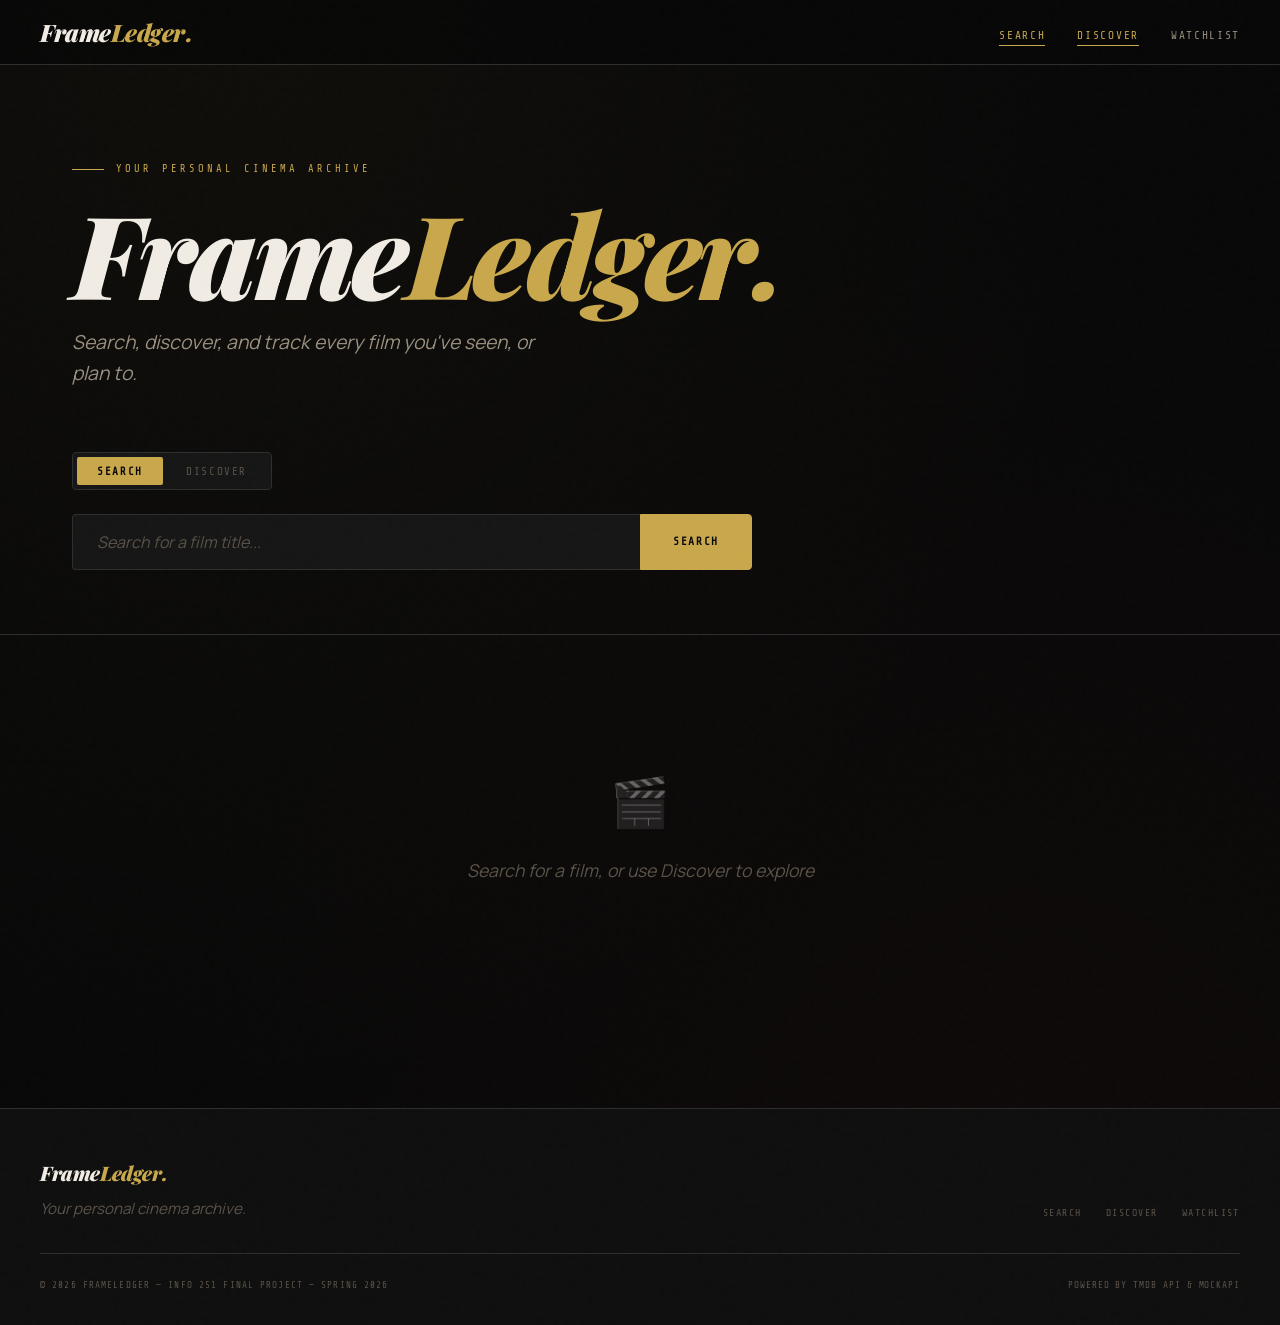
<file: index.html>
<!DOCTYPE html>
<html lang="en">
<head>
  <meta charset="UTF-8" />
  <meta name="viewport" content="width=device-width, initial-scale=1.0" />
  <title>FrameLedger — Discover &amp; Track Cinema</title>
  <link rel="stylesheet" href="css/style.css" />
</head>
<body class="page-fade">

  <!-- NAVIGATION -->
  <nav class="nav">
    <div class="nav__inner">
      <a href="index.html" class="nav__logo">
        <span class="nav__logo-text">Frame<span>Ledger</span></span>
      </a>
      <ul class="nav__links">
        <li><a href="index.html" class="nav__link">Search</a></li>
        <li><a href="index.html" class="nav__link" id="navDiscover">Discover</a></li>
        <li><a href="pages/watchlist.html" class="nav__link">Watchlist</a></li>
      </ul>
    </div>
  </nav>

  <!-- HERO -->
  <header class="hero">
    <p class="hero__eyebrow">Your Personal Cinema Archive</p>
    <h1 class="hero__title">Frame<span>Ledger</span><span class="hero__dot">.</span></h1>
    <p class="hero__subtitle">Search, discover, and track every film you've seen, or plan to.</p>
  </header>

  <!-- SEARCH -->
  <section class="search-section">
    <!-- Mode toggle -->
    <div class="mode-toggle" id="modeToggle">
      <button class="mode-btn active" id="modeSearch" data-mode="search">Search</button>
      <button class="mode-btn" id="modeDiscover" data-mode="discover">Discover</button>
    </div>

    <!-- Search form -->
    <div id="searchPane">
      <div class="search-form-wrapper">
        <form class="search-form" id="searchForm" novalidate>
          <div class="search-input-wrap">
            <input
              type="text"
              class="search-input"
              id="searchInput"
              placeholder="Search for a film title..."
              autocomplete="off"
              maxlength="200"
            />
            <button type="button" class="search-clear-btn hidden" id="searchClearBtn" aria-label="Clear search">✕</button>
          </div>
          <button type="submit" class="search-btn">Search</button>
        </form>
      </div>
      <p class="search-error" id="searchError"></p>

      <!-- Search history chips -->
      <div class="search-history hidden" id="searchHistory">
        <span class="search-history__label">Recent searches</span>
        <div class="search-history__chips" id="searchHistoryChips"></div>
      </div>
    </div>

    <!-- Discover pane -->
    <div id="discoverPane" class="hidden">
      <div class="discover-controls">
        <div class="discover-field">
          <label class="label" for="genreSelect">Genre</label>
          <select class="form-control" id="genreSelect">
            <option value="">Any Genre</option>
          </select>
        </div>
        <div class="discover-field">
          <label class="label" for="ratingSelect">Min. Rating</label>
          <select class="form-control" id="ratingSelect">
            <option value="">Any Rating</option>
            <option value="9">9+ ★</option>
            <option value="8">8+ ★</option>
            <option value="7">7+ ★</option>
            <option value="6">6+ ★</option>
            <option value="5">5+ ★</option>
          </select>
        </div>
        <div class="discover-field">
          <label class="label" for="sortSelect">Sort By</label>
          <select class="form-control" id="sortSelect">
            <option value="popularity.desc">Most Popular</option>
            <option value="vote_average.desc">Highest Rated</option>
            <option value="release_date.desc">Newest First</option>
            <option value="release_date.asc">Oldest First</option>
          </select>
        </div>
        <button class="search-btn discover-btn" id="discoverBtn">Discover</button>
        <button class="btn btn--outline surprise-btn" id="surpriseBtn">🎲 Surprise Me</button>
      </div>
      <p class="search-error" id="discoverError"></p>
    </div>
  </section>

  <hr class="divider" />

  <!-- RESULTS -->
  <section class="results-section" id="resultsSection">
    <div class="state-message" id="initialState">
      <div class="state-message__icon">🎬</div>
      <p>Search for a film, or use Discover to explore</p>
    </div>

    <div class="section-header hidden" id="resultsHeader">
      <h2 id="resultsLabel">Results</h2>
    </div>

    <div class="movie-grid" id="movieGrid"></div>

    <!-- Pagination -->
    <div id="pagination" class="pagination hidden">
      <button class="btn btn--outline btn--sm" id="prevBtn" disabled>← Prev</button>
      <span class="mono page-info" id="pageInfo">Page 1</span>
      <button class="btn btn--outline btn--sm" id="nextBtn">Next →</button>
    </div>
  </section>

  <!-- FOOTER -->
  <footer class="footer">
    <div class="footer__inner">
      <div class="footer__brand">
        <span class="footer__logo">Frame<span>Ledger</span><span class="footer__dot">.</span></span>
        <span class="footer__tagline">Your personal cinema archive.</span>
      </div>
      <nav class="footer__links">
        <a href="index.html" class="footer__link">Search</a>
        <a href="index.html" class="footer__link" id="footerDiscover">Discover</a>
        <a href="pages/watchlist.html" class="footer__link">Watchlist</a>
      </nav>
    </div>
    <div class="footer__bottom">
      <span class="footer__copy">© 2026 FrameLedger — INFO 251 Final Project — Spring 2026</span>
      <span class="footer__credit">Powered by <span>TMDB API</span> &amp; MockAPI</span>
    </div>
  </footer>

  <!-- SCRIPTS -->
  <script src="js/config.js"></script>
  <script src="js/tmdb.js"></script>
  <script src="js/watchlist.js"></script>
  <script src="js/ui.js"></script>
  <script src="js/search.js"></script>
  <script src="js/discover.js"></script>
</body>
</html>
</file>
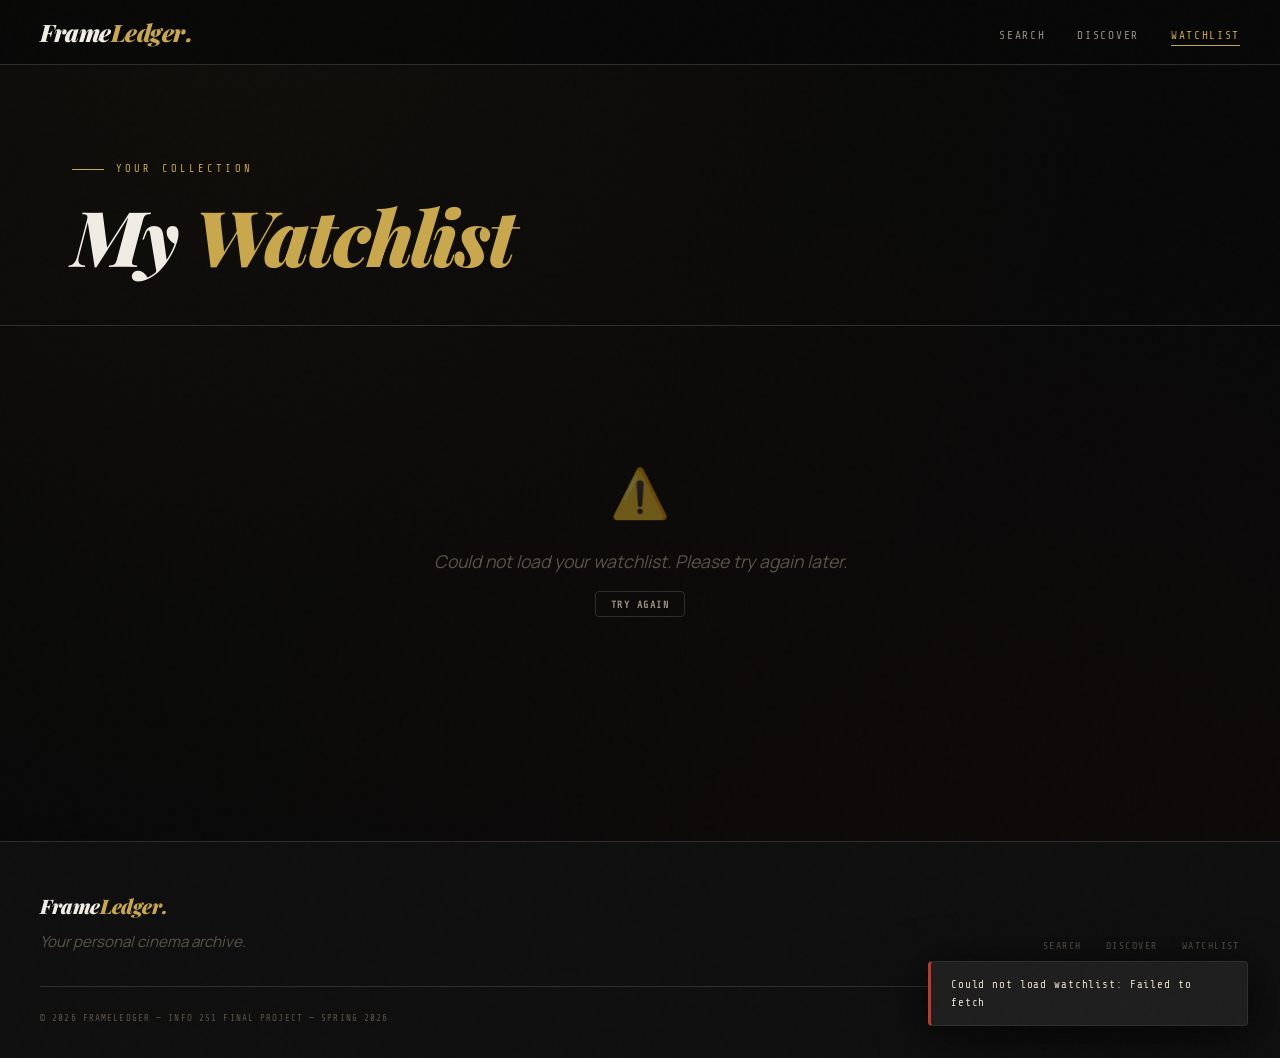
<file: pages/watchlist.html>
<!DOCTYPE html>
<html lang="en">
<head>
  <meta charset="UTF-8" />
  <meta name="viewport" content="width=device-width, initial-scale=1.0" />
  <title>FrameLedger — My Watchlist</title>
  <link rel="stylesheet" href="../css/style.css" />
</head>
<body class="page-fade">

  <!-- NAVIGATION -->
  <nav class="nav">
    <div class="nav__inner">
      <a href="../index.html" class="nav__logo">
        <span class="nav__logo-text">Frame<span>Ledger</span></span>
      </a>
      <ul class="nav__links">
        <li><a href="../index.html" class="nav__link">Search</a></li>
        <li><a href="../index.html?mode=discover" class="nav__link">Discover</a></li>
        <li><a href="watchlist.html" class="nav__link">Watchlist</a></li>
      </ul>
    </div>
  </nav>

  <!-- PAGE HEADER -->
  <header class="hero hero--compact">
    <p class="hero__eyebrow">Your Collection</p>
    <h1 class="hero__title hero__title--watchlist">My <span>Watchlist</span></h1>
  </header>

  <hr class="divider" />

  <!-- STATS DASHBOARD -->
  <section class="stats-section container hidden" id="statsSection">
    <div class="stats-grid">
      <div class="stat-card">
        <span class="stat-card__value" id="statTotal">0</span>
        <span class="stat-card__label">Total Films</span>
      </div>
      <div class="stat-card stat-card--want">
        <span class="stat-card__value" id="statWant">0</span>
        <span class="stat-card__label">Want to Watch</span>
      </div>
      <div class="stat-card stat-card--watching">
        <span class="stat-card__value" id="statWatching">0</span>
        <span class="stat-card__label">Watching</span>
      </div>
      <div class="stat-card stat-card--completed">
        <span class="stat-card__value" id="statCompleted">0</span>
        <span class="stat-card__label">Completed</span>
      </div>
    </div>

    <!-- Progress bar -->
    <div class="progress-bar-wrap hidden" id="progressBarWrap">
      <div class="progress-bar">
        <div class="progress-bar__segment progress-bar__segment--want"      id="progressWant"></div>
        <div class="progress-bar__segment progress-bar__segment--watching"  id="progressWatching"></div>
        <div class="progress-bar__segment progress-bar__segment--completed" id="progressCompleted"></div>
      </div>
      <div class="progress-bar__legend">
        <span class="progress-bar__legend-item progress-bar__legend-item--want">Want to Watch</span>
        <span class="progress-bar__legend-item progress-bar__legend-item--watching">Watching</span>
        <span class="progress-bar__legend-item progress-bar__legend-item--completed">Completed</span>
      </div>
    </div>
  </section>

  <hr class="divider hidden" id="statsDivider" />

  <!-- WATCHLIST SECTION -->
  <section class="results-section" id="watchlistSection">

    <!-- Controls -->
    <div class="watchlist-controls hidden" id="watchlistControls">
      <div class="filter-tabs">
        <button class="filter-tab active" data-filter="all">All</button>
        <button class="filter-tab" data-filter="Want to Watch">Want to Watch</button>
        <button class="filter-tab" data-filter="Watching">Watching</button>
        <button class="filter-tab" data-filter="Completed">Completed</button>
      </div>
      <div class="wl-sort-wrap">
        <select class="form-control" id="wlSortSelect">
          <option value="newest">Recently Added</option>
          <option value="oldest">Oldest First</option>
          <option value="title">Title A–Z</option>
          <option value="rating">Highest Rated</option>
        </select>
      </div>
      <span class="watchlist-count" id="watchlistCount"></span>
    </div>

    <!-- Loading skeleton placeholder -->
    <div id="wlLoading" class="state-message hidden"></div>

    <!-- Empty state -->
    <div id="wlEmpty" class="state-message wl-empty-state hidden">
      <div class="state-message__icon">📽️</div>
      <p class="wl-empty__text">Your watchlist is empty.</p>
      <div class="wl-empty__actions">
        <a href="../index.html" class="btn btn--primary">🔍 <span>Search</span></a>
        <a href="../index.html?mode=discover" class="btn btn--outline">🎬 <span>Discover</span></a>
      </div>
    </div>

    <!-- Error -->
    <div id="wlError" class="state-message hidden">
      <div class="state-message__icon">⚠️</div>
      <p>Could not load your watchlist. Please try again later.</p>
      <button onclick="location.reload()" class="btn btn--outline btn--sm" style="margin-top:1rem;">Try Again</button>
    </div>

    <!-- List -->
    <div class="watchlist-list hidden" id="watchlistList"></div>

  </section>

  <!-- CONFIRM DELETE MODAL -->
  <div class="modal-overlay" id="deleteModal">
    <div class="modal">
      <div class="modal__header">
        <h2 class="modal__title">Remove Film?</h2>
        <button class="modal__close" id="deleteModalClose">&times;</button>
      </div>
      <p class="modal__body-text" id="deleteModalText">
        Are you sure you want to remove this film from your watchlist?
      </p>
      <div class="modal__actions">
        <button class="btn btn--outline btn--sm" id="deleteModalCancel">Cancel</button>
        <button class="btn btn--danger btn--sm" id="deleteModalConfirm">Remove</button>
      </div>
    </div>
  </div>

  <!-- FOOTER -->
  <footer class="footer">
    <div class="footer__inner">
      <div class="footer__brand">
        <span class="footer__logo">Frame<span>Ledger</span><span class="footer__dot">.</span></span>
        <span class="footer__tagline">Your personal cinema archive.</span>
      </div>
      <nav class="footer__links">
        <a href="../index.html" class="footer__link">Search</a>
        <a href="../index.html?mode=discover" class="footer__link">Discover</a>
        <a href="watchlist.html" class="footer__link">Watchlist</a>
      </nav>
    </div>
    <div class="footer__bottom">
      <span class="footer__copy">© 2026 FrameLedger — INFO 251 Final Project — Spring 2026</span>
      <span class="footer__credit">Powered by <span>TMDB API</span> &amp; MockAPI</span>
    </div>
  </footer>

  <!-- SCRIPTS -->
  <script src="../js/config.js"></script>
  <script src="../js/tmdb.js"></script>
  <script src="../js/watchlist.js"></script>
  <script src="../js/ui.js"></script>
  <script src="../js/watchlist-page.js"></script>
</body>
</html>
</file>
<file: css/style.css>
@import url('https://fonts.googleapis.com/css2?family=Manrope:wght@400;500;600;700&family=Playfair+Display:ital,wght@0,400;0,700;0,900;1,400;1,700&family=Share+Tech+Mono&display=swap');

/* =============================================
   CSS VARIABLES — FILM NOIR PALETTE
   ============================================= */
:root {
  --black:        #080808;
  --deep:         #0f0f0f;
  --surface:      #161616;
  --surface-2:    #1e1e1e;
  --surface-3:    #272727;
  --border:       #2e2e2e;
  --border-light: #3d3d3d;
  --gold:         #c9a84c;
  --gold-dim:     #8a6f2e;
  --gold-glow:    rgba(201, 168, 76, 0.15);
  --red:          #c0392b;
  --red-dim:      rgba(192, 57, 43, 0.15);
  --text-primary:   #e8e0d0;
  --text-secondary: #9a9080;
  --text-muted:     #5a5248;
  --white:        #f0ece4;
  --shadow-deep:  0 8px 48px rgba(0,0,0,0.8);
  --shadow-gold:  0 0 30px rgba(201,168,76,0.12);
  --radius:       4px;
  --radius-lg:    8px;
  --transition:   0.2s ease;
}

/* =============================================
   RESET & BASE
   ============================================= */
*, *::before, *::after { box-sizing: border-box; margin: 0; padding: 0; }

html { scroll-behavior: smooth; }

body {
  background-color: var(--black);
  color: var(--text-primary);
  font-family: 'Manrope', 'Segoe UI', Tahoma, sans-serif;
  font-size: 18px;
  line-height: 1.6;
  min-height: 100vh;
  background-image:
    radial-gradient(ellipse at 20% 0%, rgba(201,168,76,0.04) 0%, transparent 60%),
    radial-gradient(ellipse at 80% 100%, rgba(192,57,43,0.04) 0%, transparent 60%);
}

/* Grain overlay */
body::before {
  content: '';
  position: fixed;
  inset: 0;
  background-image: url("data:image/svg+xml,%3Csvg viewBox='0 0 256 256' xmlns='http://www.w3.org/2000/svg'%3E%3Cfilter id='noise'%3E%3CfeTurbulence type='fractalNoise' baseFrequency='0.9' numOctaves='4' stitchTiles='stitch'/%3E%3C/filter%3E%3Crect width='100%25' height='100%25' filter='url(%23noise)' opacity='0.04'/%3E%3C/svg%3E");
  pointer-events: none;
  z-index: 9999;
  opacity: 0.4;
}

a { color: inherit; text-decoration: none; }
img { display: block; max-width: 100%; }
button { cursor: pointer; font-family: inherit; border: none; background: none; }
input, select, textarea { font-family: inherit; }
ul { list-style: none; }

/* =============================================
   TYPOGRAPHY
   ============================================= */
h1, h2, h3, h4 {
  font-family: 'Playfair Display', Georgia, serif;
  font-weight: 700;
  line-height: 1.2;
  color: var(--white);
}

.display-title {
  font-family: 'Playfair Display', Georgia, serif;
  font-size: clamp(3rem, 8vw, 7rem);
  font-weight: 900;
  letter-spacing: -0.02em;
  line-height: 0.9;
  color: var(--white);
}

.mono {
  font-family: 'Share Tech Mono', monospace;
  font-size: 0.75rem;
  letter-spacing: 0.12em;
  text-transform: uppercase;
}

.label {
  font-family: 'Share Tech Mono', monospace;
  font-size: 0.65rem;
  letter-spacing: 0.2em;
  text-transform: uppercase;
  color: var(--text-muted);
}

.gold { color: var(--gold); }
.red  { color: var(--red); }
.muted { color: var(--text-muted); }
.secondary { color: var(--text-secondary); }

/* =============================================
   LAYOUT
   ============================================= */
.container {
  max-width: 1200px;
  margin: 0 auto;
  padding: 0 2rem;
}

.container--narrow {
  max-width: 800px;
  margin: 0 auto;
  padding: 0 2rem;
}

/* =============================================
   NAVIGATION
   ============================================= */
.nav {
  position: sticky;
  top: 0;
  z-index: 100;
  background: rgba(8,8,8,0.92);
  backdrop-filter: blur(12px);
  border-bottom: 1px solid var(--border);
  padding: 0 2rem;
}

.nav__inner {
  max-width: 1200px;
  margin: 0 auto;
  display: flex;
  align-items: center;
  justify-content: space-between;
  height: 64px;
}

.nav__logo {
  display: flex;
  align-items: baseline;
  gap: 0.5rem;
  text-decoration: none;
}

.nav__logo-text {
  font-family: 'Playfair Display', serif;
  font-size: 1.5rem;
  font-weight: 900;
  font-style: italic;
  color: var(--white);
  letter-spacing: -0.02em;
}

/* "Ledger" half of the logo — gold in all three contexts */
.nav__logo-text span,
.footer__logo span {
  color: var(--gold);
}

/* Gold full-stop dot — consistent across nav, footer, hero */
.nav__logo-text::after {
  content: '.';
  color: var(--gold);
  margin-left: 0.05em;
}

.nav__logo-dot {
  display: none; /* replaced by ::after */
}

.footer__dot,
.hero__dot {
  color: var(--gold);
}

.nav__links {
  display: flex;
  align-items: center;
  gap: 2rem;
}

.nav__link {
  font-family: 'Share Tech Mono', monospace;
  font-size: 0.7rem;
  letter-spacing: 0.15em;
  text-transform: uppercase;
  color: var(--text-secondary);
  transition: color var(--transition);
  position: relative;
}

.nav__link::after {
  content: '';
  position: absolute;
  bottom: -4px;
  left: 0;
  width: 0;
  height: 1px;
  background: var(--gold);
  transition: width var(--transition);
}

.nav__link:hover,
.nav__link.active {
  color: var(--gold);
}

.nav__link:hover::after,
.nav__link.active::after {
  width: 100%;
}

/* =============================================
   HERO
   ============================================= */
.hero {
  padding: 6rem 2rem 4rem;
  max-width: 1200px;
  margin: 0 auto;
  position: relative;
}

.hero__eyebrow {
  font-family: 'Share Tech Mono', monospace;
  font-size: 0.65rem;
  letter-spacing: 0.3em;
  text-transform: uppercase;
  color: var(--gold);
  margin-bottom: 1.5rem;
  display: flex;
  align-items: center;
  gap: 0.75rem;
}

.hero__eyebrow::before {
  content: '';
  display: inline-block;
  width: 32px;
  height: 1px;
  background: var(--gold);
}

.hero__title {
  font-family: 'Playfair Display', serif;
  font-size: clamp(3.5rem, 9vw, 8rem);
  font-weight: 900;
  font-style: italic;
  line-height: 0.88;
  letter-spacing: -0.03em;
  color: var(--white);
  margin-bottom: 1.5rem;
}

.hero__title span {
  color: var(--gold);
}

.hero__subtitle {
  font-size: 1.2rem;
  color: var(--text-secondary);
  max-width: 480px;
  font-style: italic;
}

/* =============================================
   SEARCH BAR
   ============================================= */
.search-section {
  padding: 0 2rem 4rem;
  max-width: 1200px;
  margin: 0 auto;
}

.search-form {
  display: flex;
  gap: 0;
  max-width: 680px;
  position: relative;
}

.search-input {
  flex: 1;
  background: var(--surface);
  border: 1px solid var(--border);
  border-right: none;
  color: var(--text-primary);
  padding: 1rem 1.5rem;
  font-size: 1rem;
  font-family: 'Manrope', 'Segoe UI', Tahoma, sans-serif;
  border-radius: var(--radius) 0 0 var(--radius);
  transition: border-color var(--transition), box-shadow var(--transition);
  outline: none;
}

.search-input::placeholder {
  color: var(--text-muted);
  font-style: italic;
}

.search-input:focus {
  border-color: var(--gold-dim);
  box-shadow: 0 0 0 3px var(--gold-glow);
}

.search-btn {
  background: var(--gold);
  color: var(--black);
  border: 1px solid var(--gold);
  padding: 1rem 2rem;
  font-family: 'Share Tech Mono', monospace;
  font-size: 0.7rem;
  letter-spacing: 0.15em;
  text-transform: uppercase;
  border-radius: 0 var(--radius) var(--radius) 0;
  transition: background var(--transition), transform var(--transition);
  font-weight: 600;
}

.search-btn:hover {
  background: var(--white);
  border-color: var(--white);
}

.search-btn:active { transform: scale(0.98); }

.search-error {
  margin-top: 0.75rem;
  font-family: 'Share Tech Mono', monospace;
  font-size: 0.7rem;
  letter-spacing: 0.1em;
  color: var(--red);
  display: none;
}

.search-error.visible { display: block; }

/* =============================================
   DIVIDER
   ============================================= */
.divider {
  border: none;
  border-top: 1px solid var(--border);
  margin: 0;
}

.section-header {
  display: flex;
  align-items: center;
  gap: 1rem;
  margin-bottom: 2rem;
}

.section-header h2 {
  font-size: 0.7rem;
  font-family: 'Share Tech Mono', monospace;
  letter-spacing: 0.2em;
  text-transform: uppercase;
  color: var(--text-muted);
  font-weight: 400;
}

.section-header::after {
  content: '';
  flex: 1;
  height: 1px;
  background: var(--border);
}

/* =============================================
   MOVIE GRID
   ============================================= */
.results-section {
  padding: 3rem 2rem;
  max-width: 1200px;
  margin: 0 auto;
}

.movie-grid {
  display: grid;
  grid-template-columns: repeat(auto-fill, minmax(180px, 1fr));
  gap: 1.5rem;
}

.movie-card {
  background: var(--surface);
  border: 1px solid var(--border);
  border-radius: var(--radius-lg);
  overflow: hidden;
  cursor: pointer;
  transition: transform var(--transition), border-color var(--transition), box-shadow var(--transition);
  position: relative;
  text-decoration: none;
  color: inherit;
  display: block;
}

.movie-card:hover {
  transform: translateY(-4px);
  border-color: var(--gold-dim);
  box-shadow: var(--shadow-gold);
}

.movie-card__poster {
  width: 100%;
  aspect-ratio: 2/3;
  object-fit: cover;
  background: var(--surface-2);
  display: block;
}

.movie-card__poster-placeholder {
  width: 100%;
  aspect-ratio: 2/3;
  background: var(--surface-2);
  display: flex;
  align-items: center;
  justify-content: center;
  color: var(--text-muted);
  font-size: 2rem;
}

.movie-card__body {
  padding: 0.875rem;
}

.movie-card__title {
  font-family: 'Playfair Display', serif;
  font-size: 0.95rem;
  font-weight: 700;
  color: var(--white);
  line-height: 1.3;
  margin-bottom: 0.35rem;
  display: -webkit-box;
  -webkit-line-clamp: 2;
  line-clamp: 2;
  -webkit-box-orient: vertical;
  overflow: hidden;
}

.movie-card__meta {
  display: flex;
  align-items: center;
  justify-content: space-between;
}

.movie-card__year {
  font-family: 'Share Tech Mono', monospace;
  font-size: 0.65rem;
  letter-spacing: 0.1em;
  color: var(--text-muted);
}

.movie-card__rating {
  font-family: 'Share Tech Mono', monospace;
  font-size: 0.65rem;
  letter-spacing: 0.05em;
  color: var(--gold);
  display: flex;
  align-items: center;
  gap: 0.25rem;
}

/* No results / loading states */
.state-message {
  text-align: center;
  padding: 5rem 2rem;
  color: var(--text-muted);
}

.state-message__icon {
  font-size: 3rem;
  margin-bottom: 1rem;
  opacity: 0.4;
}

.state-message p {
  font-style: italic;
  font-size: 1.1rem;
}

.spinner {
  display: inline-block;
  width: 32px;
  height: 32px;
  border: 2px solid var(--border);
  border-top-color: var(--gold);
  border-radius: 50%;
  animation: spin 0.8s linear infinite;
  margin-bottom: 1rem;
}

@keyframes spin { to { transform: rotate(360deg); } }

/* =============================================
   MOVIE DETAIL PAGE
   ============================================= */
.detail-hero {
  position: relative;
  padding: 4rem 2rem 3rem;
  max-width: 1200px;
  margin: 0 auto;
}

.detail-hero__backdrop {
  position: fixed;
  inset: 0;
  z-index: -1;
  background-size: cover;
  background-position: center top;
  opacity: 0.08;
  filter: blur(4px);
  pointer-events: none;
}

.detail-layout {
  display: grid;
  grid-template-columns: 280px 1fr;
  gap: 3rem;
  align-items: start;
}

.detail-poster {
  border-radius: var(--radius-lg);
  border: 1px solid var(--border);
  box-shadow: var(--shadow-deep);
  width: 100%;
  aspect-ratio: 2/3;
  object-fit: cover;
}

.detail-poster-placeholder {
  border-radius: var(--radius-lg);
  border: 1px solid var(--border);
  aspect-ratio: 2/3;
  background: var(--surface);
  display: flex;
  align-items: center;
  justify-content: center;
  font-size: 4rem;
  color: var(--text-muted);
}

.detail-info__eyebrow {
  font-family: 'Share Tech Mono', monospace;
  font-size: 0.65rem;
  letter-spacing: 0.25em;
  text-transform: uppercase;
  color: var(--gold);
  margin-bottom: 0.75rem;
  display: flex;
  align-items: center;
  gap: 0.5rem;
}

.detail-info__title {
  font-size: clamp(2rem, 4vw, 3.5rem);
  font-weight: 900;
  font-style: italic;
  line-height: 1;
  letter-spacing: -0.02em;
  margin-bottom: 1rem;
}

.detail-info__tagline {
  font-style: italic;
  color: var(--text-secondary);
  font-size: 1.1rem;
  margin-bottom: 1.5rem;
}

.detail-meta-row {
  display: flex;
  flex-wrap: wrap;
  gap: 1.5rem;
  margin-bottom: 1.5rem;
  padding-bottom: 1.5rem;
  border-bottom: 1px solid var(--border);
}

.detail-meta-item {
  display: flex;
  flex-direction: column;
  gap: 0.2rem;
}

.detail-meta-item .label { color: var(--text-muted); }

.detail-meta-item .value {
  font-family: 'Share Tech Mono', monospace;
  font-size: 0.85rem;
  color: var(--text-primary);
}

.detail-meta-item .value.gold { color: var(--gold); }

.detail-overview {
  font-size: 1.05rem;
  line-height: 1.75;
  color: var(--text-secondary);
  margin-bottom: 2rem;
}

.genres {
  display: flex;
  flex-wrap: wrap;
  gap: 0.5rem;
  margin-bottom: 2rem;
}

.genre-tag {
  font-family: 'Share Tech Mono', monospace;
  font-size: 0.6rem;
  letter-spacing: 0.15em;
  text-transform: uppercase;
  padding: 0.3rem 0.75rem;
  border: 1px solid var(--border);
  border-radius: 2px;
  color: var(--text-secondary);
  background: var(--surface);
}

/* =============================================
   ADD TO WATCHLIST FORM
   ============================================= */
.watchlist-form-card {
  background: var(--surface);
  border: 1px solid var(--border);
  border-radius: var(--radius-lg);
  padding: 1.5rem;
  margin-top: 1.5rem;
}

.watchlist-form-card h3 {
  font-size: 1rem;
  margin-bottom: 1.25rem;
  display: flex;
  align-items: center;
  gap: 0.5rem;
  color: var(--gold);
}

.form-group {
  margin-bottom: 1rem;
}

.form-group label {
  display: block;
  font-family: 'Share Tech Mono', monospace;
  font-size: 0.62rem;
  letter-spacing: 0.18em;
  text-transform: uppercase;
  color: var(--text-muted);
  margin-bottom: 0.5rem;
}

.form-control {
  width: 100%;
  background: var(--surface-2);
  border: 1px solid var(--border);
  color: var(--text-primary);
  padding: 0.7rem 1rem;
  font-family: 'Manrope', 'Segoe UI', Tahoma, sans-serif;
  font-size: 1rem;
  border-radius: var(--radius);
  outline: none;
  transition: border-color var(--transition), box-shadow var(--transition);
  appearance: none;
}

.form-control:focus {
  border-color: var(--gold-dim);
  box-shadow: 0 0 0 3px var(--gold-glow);
}

.form-control.error { border-color: var(--red); }

.field-error {
  font-family: 'Share Tech Mono', monospace;
  font-size: 0.6rem;
  letter-spacing: 0.1em;
  color: var(--red);
  margin-top: 0.35rem;
  display: none;
}

.field-error.visible { display: block; }

/* =============================================
   BUTTONS
   ============================================= */
.btn {
  display: inline-flex;
  align-items: center;
  gap: 0.5rem;
  padding: 0.75rem 1.5rem;
  font-family: 'Share Tech Mono', monospace;
  font-size: 0.7rem;
  letter-spacing: 0.15em;
  text-transform: uppercase;
  border-radius: var(--radius);
  transition: all var(--transition);
  border: 1px solid transparent;
  font-weight: 600;
  white-space: nowrap;
}

.btn--primary {
  background: var(--gold);
  color: var(--black);
  border-color: var(--gold);
}

.btn--primary:hover {
  background: var(--white);
  border-color: var(--white);
}

.btn--outline {
  background: transparent;
  color: var(--text-secondary);
  border-color: var(--border);
}

.btn--outline:hover {
  color: var(--white);
  border-color: var(--border-light);
  background: var(--surface-2);
}

.btn--ghost {
  background: transparent;
  color: var(--text-muted);
  border-color: transparent;
}

.btn--ghost:hover {
  color: var(--text-primary);
  background: var(--surface-2);
}

.btn--danger {
  background: transparent;
  color: var(--red);
  border-color: var(--red);
}

.btn--danger:hover {
  background: var(--red-dim);
}

.btn--sm {
  padding: 0.4rem 0.9rem;
  font-size: 0.62rem;
}

.btn--full { width: 100%; justify-content: center; }

.btn:disabled {
  opacity: 0.4;
  cursor: not-allowed;
}

/* =============================================
   TRAILER SECTION
   ============================================= */
.section {
  padding: 3rem 2rem;
  max-width: 1200px;
  margin: 0 auto;
}

.trailer-wrapper {
  position: relative;
  width: 100%;
  aspect-ratio: 16/9;
  background: var(--surface);
  border-radius: var(--radius-lg);
  overflow: hidden;
  border: 1px solid var(--border);
}

.trailer-wrapper iframe {
  width: 100%;
  height: 100%;
  border: none;
}

.trailer-placeholder {
  width: 100%;
  aspect-ratio: 16/9;
  background: var(--surface);
  border-radius: var(--radius-lg);
  border: 1px solid var(--border);
  display: flex;
  align-items: center;
  justify-content: center;
  flex-direction: column;
  gap: 0.75rem;
  color: var(--text-muted);
  font-style: italic;
}

/* =============================================
   SIMILAR MOVIES (smaller cards)
   ============================================= */
.similar-grid {
  display: grid;
  grid-template-columns: repeat(auto-fill, minmax(140px, 1fr));
  gap: 1rem;
}

/* =============================================
   WATCHLIST PAGE
   ============================================= */
.watchlist-controls {
  display: flex;
  align-items: center;
  gap: 1rem;
  flex-wrap: wrap;
  margin-bottom: 2rem;
}

.filter-tabs {
  display: flex;
  gap: 0.25rem;
  background: var(--surface);
  border: 1px solid var(--border);
  border-radius: var(--radius);
  padding: 0.25rem;
}

.filter-tab {
  font-family: 'Share Tech Mono', monospace;
  font-size: 0.62rem;
  letter-spacing: 0.12em;
  text-transform: uppercase;
  padding: 0.4rem 0.875rem;
  border-radius: 2px;
  color: var(--text-muted);
  transition: all var(--transition);
  background: none;
  border: none;
  cursor: pointer;
}

.filter-tab:hover { color: var(--text-secondary); }

.filter-tab.active {
  background: var(--surface-3);
  color: var(--gold);
}

.watchlist-count {
  font-family: 'Share Tech Mono', monospace;
  font-size: 0.65rem;
  letter-spacing: 0.12em;
  color: var(--text-muted);
  margin-left: auto;
}

/* Watchlist list layout */
.watchlist-list {
  display: flex;
  flex-direction: column;
  gap: 1px;
  background: var(--border);
  border: 1px solid var(--border);
  border-radius: var(--radius-lg);
  overflow: hidden;
}

.watchlist-item {
  background: var(--surface);
  display: grid;
  grid-template-columns: 60px 1fr auto;
  gap: 1.25rem;
  align-items: center;
  padding: 1rem 1.25rem;
  transition: background var(--transition);
  position: relative;
}

.watchlist-item:hover { background: var(--surface-2); }

.watchlist-item__poster {
  width: 60px;
  aspect-ratio: 2/3;
  object-fit: cover;
  border-radius: 2px;
  border: 1px solid var(--border);
}

.watchlist-item__poster-placeholder {
  width: 60px;
  aspect-ratio: 2/3;
  background: var(--surface-3);
  border-radius: 2px;
  border: 1px solid var(--border);
  display: flex;
  align-items: center;
  justify-content: center;
  font-size: 1.25rem;
  color: var(--text-muted);
}

.watchlist-item__info { min-width: 0; }

.watchlist-item__title {
  font-family: 'Playfair Display', serif;
  font-weight: 700;
  font-size: 1.05rem;
  color: var(--white);
  margin-bottom: 0.25rem;
  white-space: nowrap;
  overflow: hidden;
  text-overflow: ellipsis;
  cursor: pointer;
  text-decoration: none;
  display: block;
}

.watchlist-item__title:hover { color: var(--gold); }

.watchlist-item__meta {
  display: flex;
  align-items: center;
  gap: 1rem;
  margin-bottom: 0.4rem;
}

.status-badge {
  font-family: 'Share Tech Mono', monospace;
  font-size: 0.58rem;
  letter-spacing: 0.12em;
  text-transform: uppercase;
  padding: 0.2rem 0.6rem;
  border-radius: 2px;
  border: 1px solid;
}

.status-badge--want    { color: #7b9ee0; border-color: rgba(123,158,224,0.3); background: rgba(123,158,224,0.08); }
.status-badge--watching { color: var(--gold); border-color: rgba(201,168,76,0.3); background: var(--gold-glow); }
.status-badge--completed { color: #6db86d; border-color: rgba(109,184,109,0.3); background: rgba(109,184,109,0.08); }

.watchlist-item__note {
  font-style: italic;
  font-size: 0.9rem;
  color: var(--text-muted);
  white-space: nowrap;
  overflow: hidden;
  text-overflow: ellipsis;
  max-width: 400px;
}

.watchlist-item__actions {
  display: flex;
  gap: 0.5rem;
  align-items: center;
  flex-shrink: 0;
}

/* Inline edit form inside watchlist item */
.watchlist-item__edit-form {
  grid-column: 1 / -1;
  padding: 1rem;
  background: var(--surface-2);
  border-top: 1px solid var(--border);
  border-radius: 0 0 var(--radius) var(--radius);
  display: none;
  gap: 0.75rem;
  align-items: flex-end;
  flex-wrap: wrap;
}

.watchlist-item__edit-form.open {
  display: flex;
}

.watchlist-item__edit-form .form-group {
  margin-bottom: 0;
  flex: 1;
  min-width: 160px;
}

.watchlist-item__user-rating {
  display: flex;
  align-items: center;
  gap: 0.5rem;
  margin-bottom: 0.3rem;
}

.user-rating-label {
  font-family: 'Share Tech Mono', monospace;
  font-size: 0.58rem;
  letter-spacing: 0.12em;
  text-transform: uppercase;
  color: var(--text-muted);
}

/* =============================================
   MODAL
   ============================================= */
.modal-overlay {
  position: fixed;
  inset: 0;
  background: rgba(0,0,0,0.85);
  z-index: 200;
  display: flex;
  align-items: center;
  justify-content: center;
  padding: 2rem;
  opacity: 0;
  pointer-events: none;
  transition: opacity 0.2s ease;
}

.modal-overlay.open {
  opacity: 1;
  pointer-events: all;
}

.modal {
  background: var(--surface);
  border: 1px solid var(--border);
  border-radius: var(--radius-lg);
  padding: 2rem;
  width: 100%;
  max-width: 480px;
  transform: translateY(16px);
  transition: transform 0.2s ease;
}

.modal-overlay.open .modal { transform: translateY(0); }

.modal__header {
  display: flex;
  align-items: center;
  justify-content: space-between;
  margin-bottom: 1.5rem;
}

.modal__title {
  font-size: 1.2rem;
  font-family: 'Playfair Display', serif;
}

.modal__close {
  color: var(--text-muted);
  font-size: 1.25rem;
  transition: color var(--transition);
  background: none;
  border: none;
  cursor: pointer;
  line-height: 1;
}

.modal__close:hover { color: var(--white); }

/* =============================================
   TOAST NOTIFICATIONS
   ============================================= */
.toast-container {
  position: fixed;
  bottom: 2rem;
  right: 2rem;
  z-index: 300;
  display: flex;
  flex-direction: column;
  gap: 0.5rem;
}

.toast {
  background: var(--surface-2);
  border: 1px solid var(--border);
  border-left: 3px solid var(--gold);
  border-radius: var(--radius);
  padding: 0.875rem 1.25rem;
  font-family: 'Share Tech Mono', monospace;
  font-size: 0.68rem;
  letter-spacing: 0.08em;
  color: var(--text-primary);
  max-width: 320px;
  box-shadow: var(--shadow-deep);
  animation: slideUp 0.25s ease forwards;
}

.toast.success { border-left-color: #6db86d; }
.toast.error   { border-left-color: var(--red); }

@keyframes slideUp {
  from { opacity: 0; transform: translateY(12px); }
  to   { opacity: 1; transform: translateY(0); }
}

@keyframes fadeOut {
  from { opacity: 1; }
  to   { opacity: 0; transform: translateY(-4px); }
}

/* =============================================
   MODE TOGGLE (Search / Discover)
   ============================================= */
.mode-toggle {
  display: inline-flex;
  background: var(--surface);
  border: 1px solid var(--border);
  border-radius: var(--radius);
  padding: 0.25rem;
  margin-bottom: 1.5rem;
  gap: 0.2rem;
}

.mode-btn {
  font-family: 'Share Tech Mono', monospace;
  font-size: 0.68rem;
  letter-spacing: 0.15em;
  text-transform: uppercase;
  padding: 0.45rem 1.25rem;
  border-radius: 2px;
  color: var(--text-muted);
  background: none;
  border: none;
  cursor: pointer;
  transition: all var(--transition);
}

.mode-btn:hover { color: var(--text-secondary); }

.mode-btn.active {
  background: var(--gold);
  color: var(--black);
  font-weight: 600;
}

/* =============================================
   DISCOVER CONTROLS
   ============================================= */
.discover-controls {
  display: flex;
  gap: 1rem;
  align-items: flex-end;
  flex-wrap: wrap;
  max-width: 780px;
}

.discover-field {
  display: flex;
  flex-direction: column;
  gap: 0.5rem;
  flex: 1;
  min-width: 140px;
}

.discover-field .form-control {
  padding: 0.85rem 1rem;
}

/* =============================================
   STATS DASHBOARD
   ============================================= */
.stats-section {
  padding: 2.5rem 2rem;
}

.stats-grid {
  display: grid;
  grid-template-columns: repeat(auto-fit, minmax(130px, 1fr));
  gap: 1px;
  background: var(--border);
  border: 1px solid var(--border);
  border-radius: var(--radius-lg);
  overflow: hidden;
}

.stat-card {
  background: var(--surface);
  padding: 1.5rem 1.25rem;
  display: flex;
  flex-direction: column;
  align-items: center;
  gap: 0.4rem;
  transition: background var(--transition);
}

.stat-card:hover { background: var(--surface-2); }

.stat-card__value {
  font-family: 'Playfair Display', serif;
  font-size: 2.2rem;
  font-weight: 900;
  font-style: italic;
  color: var(--white);
  line-height: 1;
}

.stat-card--want      .stat-card__value { color: #7b9ee0; }
.stat-card--watching  .stat-card__value { color: var(--gold); }
.stat-card--completed .stat-card__value { color: #6db86d; }

.stat-card__label {
  font-family: 'Share Tech Mono', monospace;
  font-size: 0.6rem;
  letter-spacing: 0.18em;
  text-transform: uppercase;
  color: var(--text-muted);
  text-align: center;
}

/* =============================================
   PAGE FADE-IN TRANSITION
   ============================================= */
.page-fade {
  animation: pageFadeIn 0.35s ease forwards;
}

@keyframes pageFadeIn {
  from { opacity: 0; transform: translateY(6px); }
  to   { opacity: 1; transform: translateY(0); }
}

/* =============================================
   SEARCH HISTORY CHIPS
   ============================================= */
.search-history {
  margin-top: 0.75rem;
  max-width: 680px;
}

.search-history__label {
  font-family: 'Share Tech Mono', monospace;
  font-size: 0.6rem;
  letter-spacing: 0.15em;
  text-transform: uppercase;
  color: var(--text-muted);
  display: block;
  margin-bottom: 0.5rem;
}

.search-history__chips {
  display: flex;
  flex-wrap: wrap;
  gap: 0.4rem;
}

.search-history__chip {
  font-family: 'Share Tech Mono', monospace;
  font-size: 0.65rem;
  letter-spacing: 0.08em;
  padding: 0.3rem 0.75rem;
  border: 1px solid var(--border);
  border-radius: 999px;
  background: var(--surface);
  color: var(--text-secondary);
  cursor: pointer;
  transition: all var(--transition);
  white-space: nowrap;
}

.search-history__chip:hover {
  border-color: var(--gold-dim);
  color: var(--gold);
  background: var(--gold-glow);
}

/* =============================================
   WATCHLIST PROGRESS BAR
   ============================================= */
.progress-bar-wrap {
  margin-top: 1.5rem;
  padding-top: 1.5rem;
  border-top: 1px solid var(--border);
}

.progress-bar {
  height: 6px;
  border-radius: 3px;
  background: var(--surface-3);
  display: flex;
  overflow: hidden;
  gap: 1px;
}

.progress-bar__segment {
  height: 100%;
  transition: width 0.6s cubic-bezier(0.4, 0, 0.2, 1);
  border-radius: 0;
}

.progress-bar__segment:first-child { border-radius: 3px 0 0 3px; }
.progress-bar__segment:last-child  { border-radius: 0 3px 3px 0; }

.progress-bar__segment--want      { background: #7b9ee0; }
.progress-bar__segment--watching  { background: var(--gold); }
.progress-bar__segment--completed { background: #6db86d; }

.progress-bar__legend {
  display: flex;
  gap: 1.5rem;
  margin-top: 0.75rem;
  flex-wrap: wrap;
}

.progress-bar__legend-item {
  font-family: 'Share Tech Mono', monospace;
  font-size: 0.58rem;
  letter-spacing: 0.12em;
  text-transform: uppercase;
  color: var(--text-muted);
  display: flex;
  align-items: center;
  gap: 0.4rem;
}

.progress-bar__legend-item::before {
  content: '';
  display: inline-block;
  width: 8px;
  height: 8px;
  border-radius: 2px;
  flex-shrink: 0;
}

.progress-bar__legend-item--want::before      { background: #7b9ee0; }
.progress-bar__legend-item--watching::before  { background: var(--gold); }
.progress-bar__legend-item--completed::before { background: #6db86d; }

/* =============================================
   IMPROVED EMPTY WATCHLIST STATE
   ============================================= */
.wl-empty-state {
  flex-direction: column;
  gap: 1.25rem;
  padding: 4rem 2rem;
}

.wl-empty__text {
  font-size: 1.1rem;
  font-style: italic;
}

.wl-empty__actions {
  display: flex;
  gap: 0.75rem;
  flex-wrap: wrap;
  justify-content: center;
}

/* =============================================
   CHARACTER COUNTER
   ============================================= */
.char-count {
  font-family: 'Share Tech Mono', monospace;
  font-size: 0.6rem;
  letter-spacing: 0.08em;
  color: var(--text-muted);
  margin-left: 0.5rem;
  float: right;
  transition: color var(--transition);
}

/* =============================================
   SEARCH CLEAR BUTTON
   ============================================= */
.search-input-wrap {
  position: relative;
  flex: 1;
  display: flex;
}

.search-input-wrap .search-input {
  width: 100%;
  padding-right: 2.5rem;
}

.search-clear-btn {
  position: absolute;
  right: 0.75rem;
  top: 50%;
  transform: translateY(-50%);
  background: none;
  border: none;
  color: var(--text-muted);
  font-size: 0.75rem;
  cursor: pointer;
  display: flex;
  align-items: center;
  justify-content: center;
  width: 1.25rem;
  height: 1.25rem;
  border-radius: 50%;
  transition: color var(--transition), background var(--transition);
  padding: 0;
  line-height: 1;
}

.search-clear-btn:hover {
  color: var(--text-primary);
  background: var(--surface-3);
}

/* =============================================
   SKELETON LOADER
   ============================================= */
.skeleton {
  background: linear-gradient(
    90deg,
    var(--surface-2) 25%,
    var(--surface-3) 50%,
    var(--surface-2) 75%
  );
  background-size: 200% 100%;
  animation: shimmer 1.4s infinite;
  border-radius: var(--radius);
}

@keyframes shimmer {
  0%   { background-position: 200% 0; }
  100% { background-position: -200% 0; }
}

.skeleton-item {
  pointer-events: none;
}

.skeleton-poster {
  width: 60px;
  aspect-ratio: 2/3;
  border-radius: 2px;
  flex-shrink: 0;
}

.skeleton-info {
  flex: 1;
  display: flex;
  flex-direction: column;
  gap: 0.5rem;
  justify-content: center;
}

.skeleton-title {
  height: 1rem;
  width: 55%;
}

.skeleton-meta {
  height: 0.75rem;
  width: 30%;
}

/* =============================================
   WATCHLIST SORT
   ============================================= */
.wl-sort-wrap {
  margin-left: auto;
}

.wl-sort-wrap .form-control {
  min-width: 160px;
  font-family: 'Share Tech Mono', monospace;
  font-size: 0.68rem;
  letter-spacing: 0.08em;
  padding: 0.4rem 0.75rem;
}

/* =============================================
   STAR PICKER & USER RATING
   ============================================= */
.star-picker {
  display: flex;
  align-items: center;
  gap: 0.2rem;
  padding: 0.25rem 0;
}

.star-btn {
  font-size: 1.4rem;
  color: var(--border-light);
  background: none;
  border: none;
  cursor: pointer;
  padding: 0 0.1rem;
  line-height: 1;
  transition: color var(--transition), transform var(--transition);
}

.star-btn.active,
.star-btn.hover {
  color: var(--gold);
}

.star-btn:hover {
  transform: scale(1.15);
}

.star-clear-btn {
  font-size: 0.65rem;
  color: var(--text-muted);
  background: none;
  border: none;
  cursor: pointer;
  margin-left: 0.35rem;
  padding: 0.2rem;
  line-height: 1;
  transition: color var(--transition);
  font-family: 'Share Tech Mono', monospace;
}

.star-clear-btn:hover { color: var(--red); }

/* Inline star display in item row */
.user-star-display {
  display: inline-flex;
  align-items: center;
  gap: 0.05rem;
}

.star-display {
  font-size: 0.8rem;
  color: var(--border-light);
  line-height: 1;
}

.star-display--filled {
  color: var(--gold);
}

/* User rating stat card */
.stat-card--user .stat-card__value {
  font-size: 1.1rem;
}

.stat-card__value--stars {
  display: flex;
  align-items: center;
  gap: 0.25rem;
  flex-wrap: wrap;
  justify-content: center;
  font-size: 1rem !important;
}

/* =============================================
   REVIEWS
   ============================================= */
.reviews-grid {
  display: grid;
  grid-template-columns: repeat(auto-fill, minmax(300px, 1fr));
  gap: 1.25rem;
}

.review-card {
  background: var(--surface);
  border: 1px solid var(--border);
  border-radius: var(--radius-lg);
  padding: 1.5rem;
  display: flex;
  flex-direction: column;
  gap: 1rem;
  transition: border-color var(--transition);
}

.review-card:hover {
  border-color: var(--border-light);
}

.review-card__header {
  display: flex;
  align-items: center;
  gap: 0.875rem;
}

.review-card__avatar {
  width: 40px;
  height: 40px;
  border-radius: 50%;
  background: var(--surface-3);
  border: 1px solid var(--border);
  display: flex;
  align-items: center;
  justify-content: center;
  font-family: 'Playfair Display', serif;
  font-size: 1.1rem;
  font-weight: 700;
  color: var(--gold);
  flex-shrink: 0;
}

.review-card__meta {
  display: flex;
  flex-direction: column;
  gap: 0.15rem;
  min-width: 0;
  flex: 1;
}

.review-card__author {
  font-family: 'Playfair Display', serif;
  font-size: 0.95rem;
  font-weight: 700;
  color: var(--white);
  white-space: nowrap;
  overflow: hidden;
  text-overflow: ellipsis;
}

.review-card__date {
  font-family: 'Share Tech Mono', monospace;
  font-size: 0.58rem;
  letter-spacing: 0.1em;
  text-transform: uppercase;
  color: var(--text-muted);
}

.review-card__rating {
  font-family: 'Share Tech Mono', monospace;
  font-size: 0.75rem;
  color: var(--gold);
  letter-spacing: 0.05em;
  flex-shrink: 0;
}

.review-card__body {
  font-size: 0.95rem;
  line-height: 1.7;
  color: var(--text-secondary);
  font-style: italic;
  flex: 1;
}

.review-card__toggle {
  font-family: 'Share Tech Mono', monospace;
  font-size: 0.62rem;
  letter-spacing: 0.12em;
  text-transform: uppercase;
  color: var(--gold-dim);
  background: none;
  border: none;
  cursor: pointer;
  padding: 0;
  transition: color var(--transition);
  text-align: left;
  align-self: flex-start;
}

.review-card__toggle:hover {
  color: var(--gold);
}

/* =============================================
   FOOTER
   ============================================= */
.footer {
  border-top: 1px solid var(--border);
  padding: 3rem 2rem 2rem;
  margin-top: 6rem;
  background: var(--deep);
}

.footer__inner {
  max-width: 1200px;
  margin: 0 auto;
  display: grid;
  grid-template-columns: 1fr auto;
  gap: 2rem;
  align-items: end;
  padding-bottom: 2rem;
  border-bottom: 1px solid var(--border);
}

.footer__brand {
  display: flex;
  flex-direction: column;
  gap: 0.5rem;
}

.footer__logo {
  font-family: 'Playfair Display', serif;
  font-size: 1.25rem;
  font-weight: 900;
  font-style: italic;
  color: var(--white);
  letter-spacing: -0.02em;
}

.footer__tagline {
  font-family: 'Manrope', 'Segoe UI', Tahoma, sans-serif;
  font-style: italic;
  color: var(--text-muted);
  font-size: 0.95rem;
}

.footer__links {
  display: flex;
  gap: 1.5rem;
  align-items: center;
}

.footer__link {
  font-family: 'Share Tech Mono', monospace;
  font-size: 0.62rem;
  letter-spacing: 0.15em;
  text-transform: uppercase;
  color: var(--text-muted);
  text-decoration: none;
  transition: color var(--transition);
}

.footer__link:hover { color: var(--gold); }

.footer__bottom {
  max-width: 1200px;
  margin: 1.5rem auto 0;
  display: flex;
  align-items: center;
  justify-content: space-between;
  flex-wrap: wrap;
  gap: 0.75rem;
}

.footer__copy {
  font-family: 'Share Tech Mono', monospace;
  font-size: 0.58rem;
  letter-spacing: 0.12em;
  color: var(--text-muted);
  text-transform: uppercase;
}

.footer__copy span { color: var(--gold); }

.footer__credit {
  font-family: 'Share Tech Mono', monospace;
  font-size: 0.58rem;
  letter-spacing: 0.1em;
  color: var(--text-muted);
  text-transform: uppercase;
}

@media (max-width: 600px) {
  .footer__inner {
    grid-template-columns: 1fr;
  }
  .footer__bottom {
    flex-direction: column;
    align-items: flex-start;
  }
}

/* =============================================
   UTILITY CLASSES
   Replaces all residual inline styles in HTML.
   Every presentational value now lives in CSS.
   ============================================= */

/* index.html — Discover button overrides */
.discover-btn {
  align-self: flex-end;
  border-radius: var(--radius);
  border: none;
}

.surprise-btn {
  align-self: flex-end;
  white-space: nowrap;
}

/* index.html — pagination controls layout */
.pagination {
  margin-top: 2.5rem;
  gap: 1rem;
  justify-content: center;
  align-items: center;
}

/* index.html — pagination page label */
.page-info {
  color: var(--text-muted);
}

/* movie.html — back button */
.back-btn {
  margin-bottom: 2rem;
  display: inline-flex;
}

/* movie.html — watchlist form button row */
.form-btn-row {
  display: flex;
  gap: 0.75rem;
  flex-wrap: wrap;
}

/* movie.html — form-level error spacing */
.form-error-msg {
  margin-top: 0.75rem;
}

/* movie.html — error state return link */
.error-link {
  color: var(--gold);
}

/* watchlist.html — compact hero padding */
.hero--compact {
  padding-bottom: 2rem;
}

/* watchlist.html — watchlist title size */
.hero__title--watchlist {
  font-size: clamp(2.5rem, 6vw, 5rem);
}

/* watchlist.html — delete modal body text */
.modal__body-text {
  color: var(--text-secondary);
  margin-bottom: 1.5rem;
  font-style: italic;
}

/* watchlist.html — delete modal button row */
.modal__actions {
  display: flex;
  gap: 0.75rem;
  justify-content: flex-end;
}

/* =============================================
   RESPONSIVE
   ============================================= */
@media (max-width: 768px) {
  .detail-layout {
    grid-template-columns: 1fr;
  }

  .detail-poster {
    max-width: 220px;
  }

  .watchlist-item {
    grid-template-columns: 50px 1fr;
  }

  .watchlist-item__actions {
    grid-column: 2;
    justify-content: flex-start;
    padding-top: 0.5rem;
  }

  .nav__links { gap: 1.25rem; }

  .hero__title { font-size: clamp(3rem, 12vw, 5rem); }

  .movie-grid {
    grid-template-columns: repeat(auto-fill, minmax(140px, 1fr));
  }
}

@media (max-width: 480px) {
  .container, .hero, .search-section, .results-section, .section { padding-left: 1rem; padding-right: 1rem; }
  .nav { padding: 0 1rem; }
  .watchlist-controls { flex-direction: column; align-items: flex-start; }
  .filter-tabs { width: 100%; }
}

/* =============================================
   UTILITY CLASSES
   ============================================= */
.hidden { display: none; }

/* Makes a flex child grow to fill 2× more space than siblings.
   Used for the note field in the watchlist inline-edit form. */
.form-group--wide { flex: 2; }
</file>
